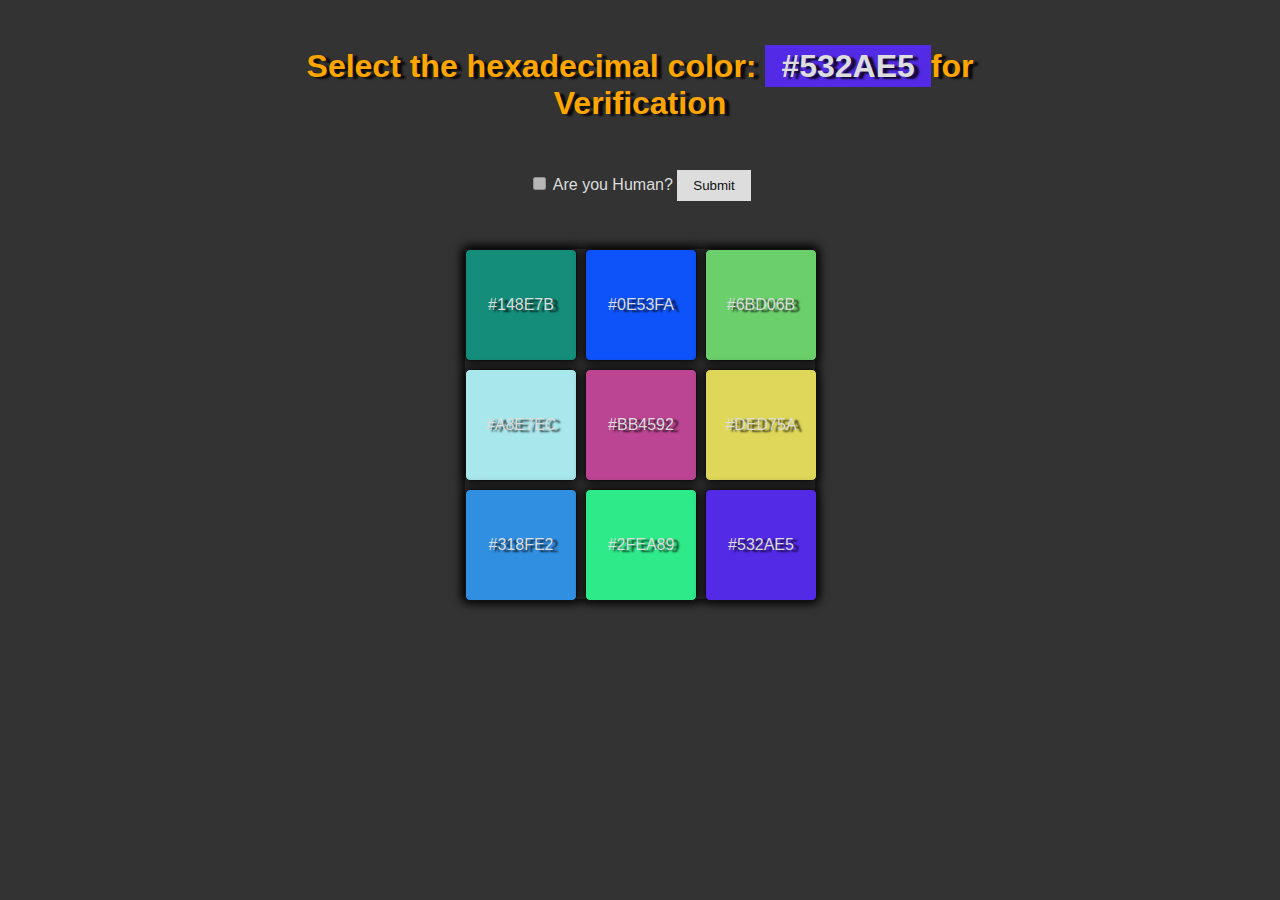
<file: index.html>
<!DOCTYPE html>
<html lang="en">
  <head>
    <meta charset="UTF-8" />
    <meta name="viewport" content="width=device-width, initial-scale=1.0" />
    <link rel="stylesheet" href="style.css" />
    <title>I am NOT a Robot</title>
  </head>
  <body>
    <div class="form-container">
      <form action="/success.html">
        <h1>
          Select the hexadecimal color: <span id="select-Color"></span>for
          Verification
        </h1>
        <input type="checkbox" id="checkbox" />
        <label for="checkbox">Are you Human?</label>
        <button class="btn btn-light" type="submit">Submit</button>
      </form>
    </div>

    <div class="container">
      <div class="element"></div>
      <div class="element"></div>
      <div class="element"></div>
      <div class="element"></div>
      <div class="element"></div>
      <div class="element"></div>
      <div class="element"></div>
      <div class="element"></div>
      <div class="element"></div>
    </div>
    <script src="script.js"></script>
  </body>
</html>
</file>
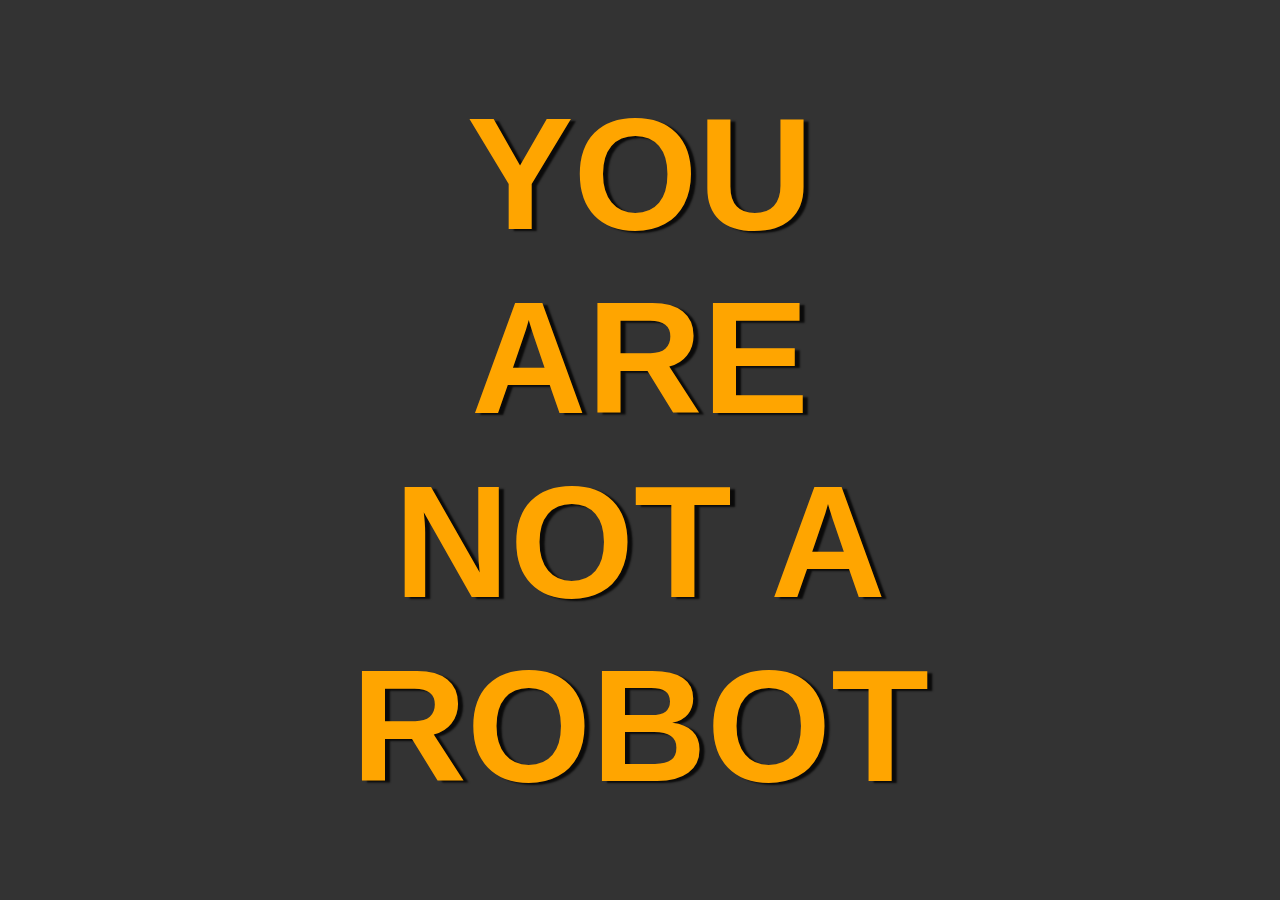
<file: success.html>
<!DOCTYPE html>
<html lang="en">
  <head>
    <meta charset="UTF-8" />
    <meta name="viewport" content="width=device-width, initial-scale=1.0" />
    <link rel="stylesheet" href="style.css" />
    <title>I am NOT a Robot</title>
    <style>
      body {
        text-align: center;
        font-size: 5rem;
        text-transform: uppercase;
        height: 100vh;
      }
    </style>
  </head>
  <body>
    <h1>You are NOT a Robot</h1>
    <script src="script.js"></script>
  </body>
</html>
</file>
<file: style.css>
:root {
  --light-color: #ddd;
  --dark-color: #111;
  --text-shadow: 5px 2px 2px rgba(0, 0, 0, 0.8);
}

body {
  max-width: 700px;
  margin: 0 auto;
  display: flex;
  flex-direction: column;
  justify-content: center;
  align-items: center;
  text-align: center;
  background-color: #333;
  font-family: "Segoe UI", Tahoma, Geneva, Verdana, sans-serif;
}

h1 {
  color: orange;
  margin: 3rem 0;
  text-shadow: var(--text-shadow);
}

h1 span {
  color: var(--light-color);
  padding: 0.2rem 1rem;
}

label {
  color: var(--light-color);
}

.container {
  margin-top: 3rem;
  width: 350px;
  height: 350px;
  display: grid;
  grid-template-columns: repeat(3, 1fr);
  gap: 10px;
  box-shadow: 0 0 10px 2px rgba(0, 0, 0, 0.8);
}

.element {
  width: 100%;
  height: 100%;
  border: 1px solid var(--dark-color);
  box-shadow: 0 0 10px 2px rgba(0, 0, 0, 0.8);
  display: flex;
  justify-content: center;
  align-items: center;
  color: var(--light-color);
  text-shadow: var(--text-shadow);
  border-radius: 5px;
}

.element:hover {
  cursor: pointer;
  box-shadow: inset 0 0 100px 5px var(--dark-color);
}

.btn-light {
  padding: 0.5rem 1rem;
  background-color: var(--light-color);
  color: var(--dark-color);
  border: 0;
}

.btn-success {
  padding: 0.5rem 1rem;
  background-color: green;
  color: var(--light-color);
  border: 0;
  cursor: pointer;
}
</file>
